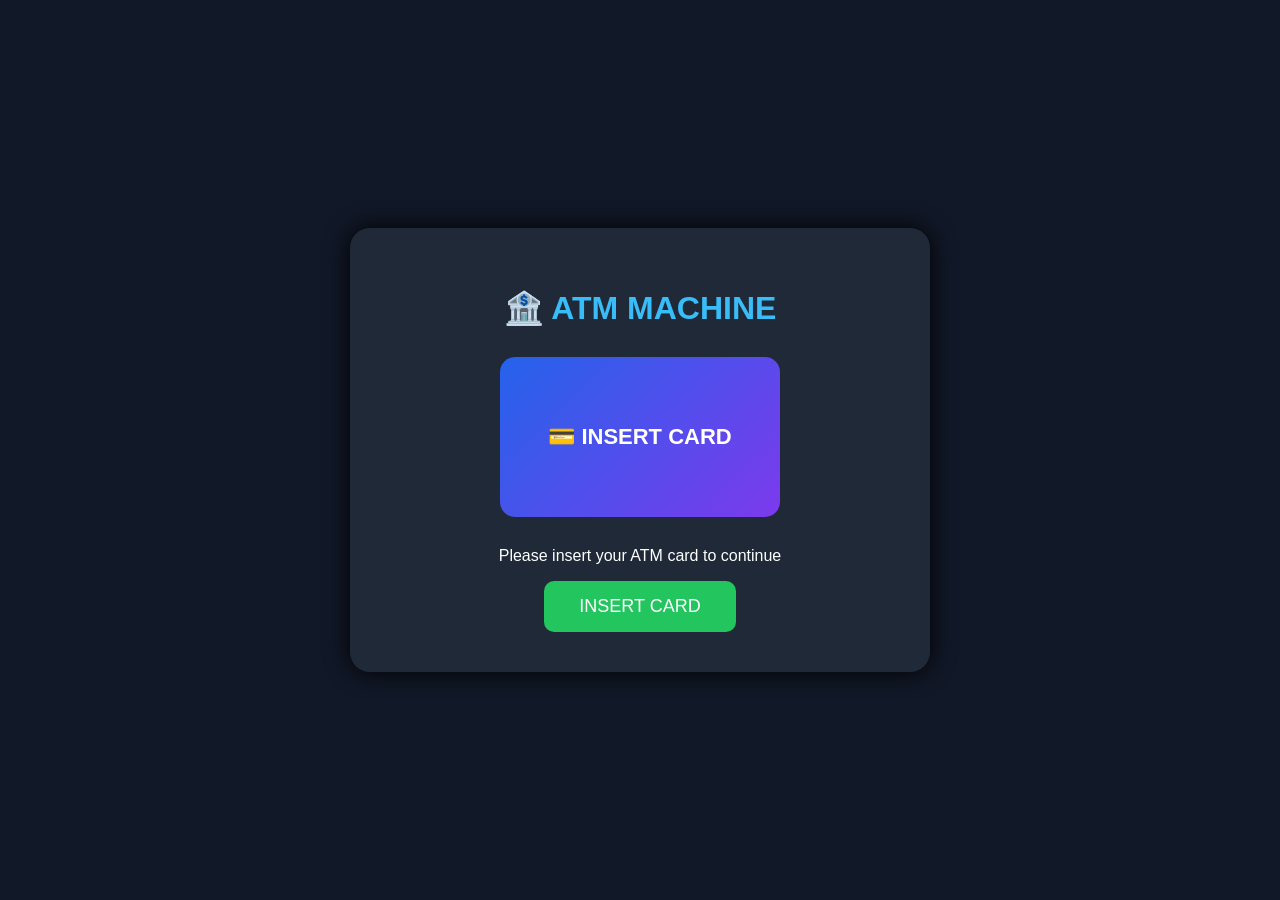
<file: index.html>
<!DOCTYPE html>
<html>
<head>
    <title>ATM Machine</title>
    <style>
        body {
            margin: 0;
            background: #111827;
            font-family: Arial, sans-serif;
            display: flex;
            justify-content: center;
            align-items: center;
            height: 100vh;
        }

        .atm {
            width: 500px;
            background: #1f2937;
            padding: 40px;
            border-radius: 20px;
            text-align: center;
            color: white;
            box-shadow: 0 0 25px black;
        }

        h1 {
            color: #38bdf8;
        }

        .card {
            width: 280px;
            height: 160px;
            background: linear-gradient(135deg, #2563eb, #7c3aed);
            border-radius: 15px;
            margin: 30px auto;
            display: flex;
            justify-content: center;
            align-items: center;
            font-size: 22px;
            font-weight: bold;
        }

        button {
            padding: 15px 35px;
            font-size: 18px;
            border: none;
            border-radius: 10px;
            background: #22c55e;
            color: white;
            cursor: pointer;
        }

        button:hover {
            background: #16a34a;
        }
    </style>
</head>

<body>

<div class="atm">

    <h1>🏦 ATM MACHINE</h1>

    <div class="card">
        💳 INSERT CARD
    </div>

    <p>Please insert your ATM card to continue</p>

    <form action="/insert-card" method="POST">
        <button type="submit">INSERT CARD</button>
    </form>

</div>

</body>
</html>
</file>
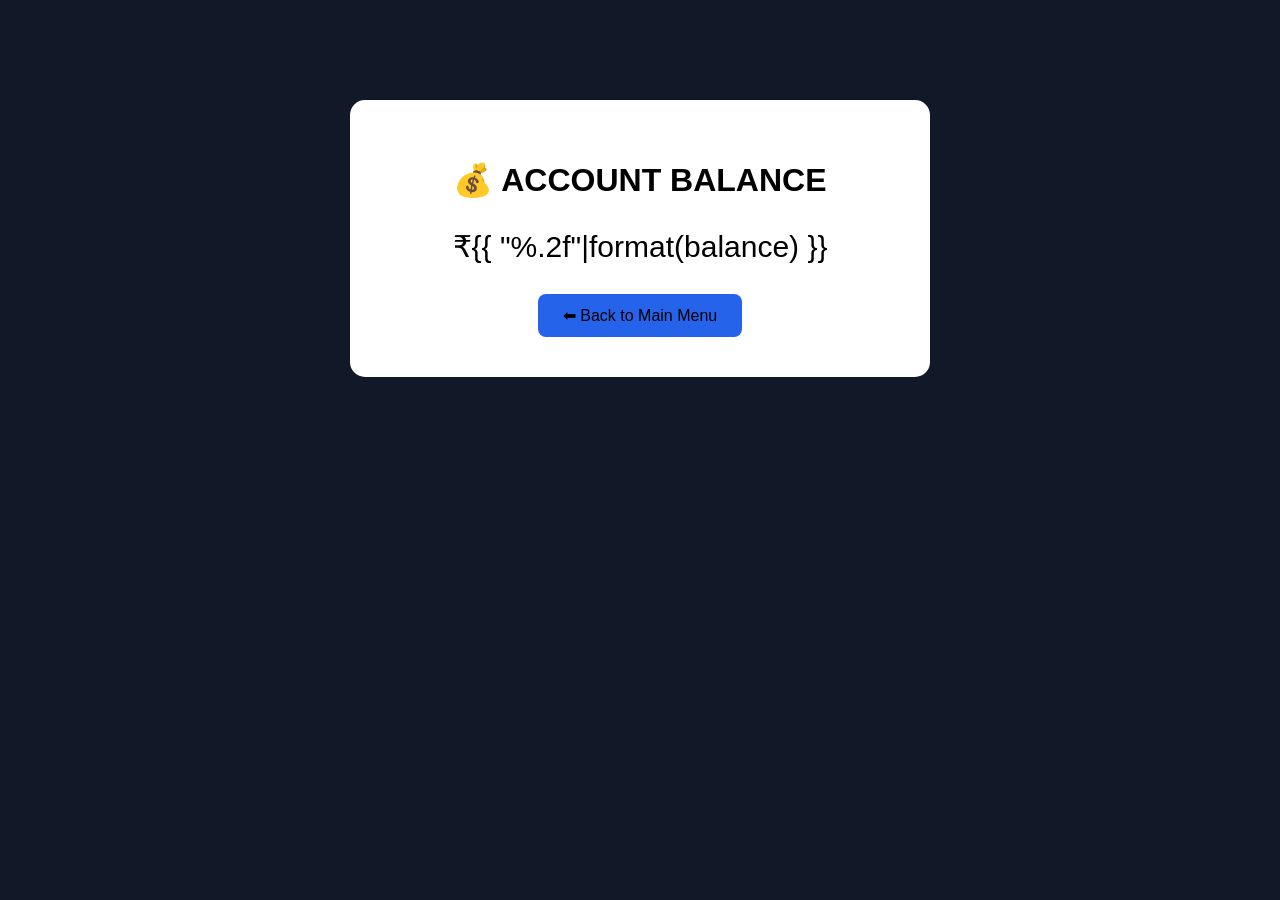
<file: balance.html>
<!DOCTYPE html>
<html>

<head>
    <title>ATM Balance</title>

    <style>
        body {
            background: #111827;
            color: white;
            font-family: Arial;
            text-align: center;
        }

        .atm-box {
            width: 500px;
            margin: 100px auto;
            padding: 40px;
            background:white;
            border-radius: 15px;
            
        }

        h1 {
            color:black;
        }

        .balance {
            font-size: 30px;
            color:black;
            margin: 30px;
        }

        button {
            padding: 12px 25px;
             background: #2563eb;
            border: none;
            border-radius: 8px;
            font-size: 16px;
            cursor: pointer;
        }
    </style>

</head>

<body>

<div class="atm-box">

    <h1>💰 ACCOUNT BALANCE</h1>

    <div class="balance">
        ₹{{ "%.2f"|format(balance) }}
    </div>

    <a href="/menu">
        <button>⬅ Back to Main Menu</button>
    </a>

</div>

</body>

</html>
</file>
